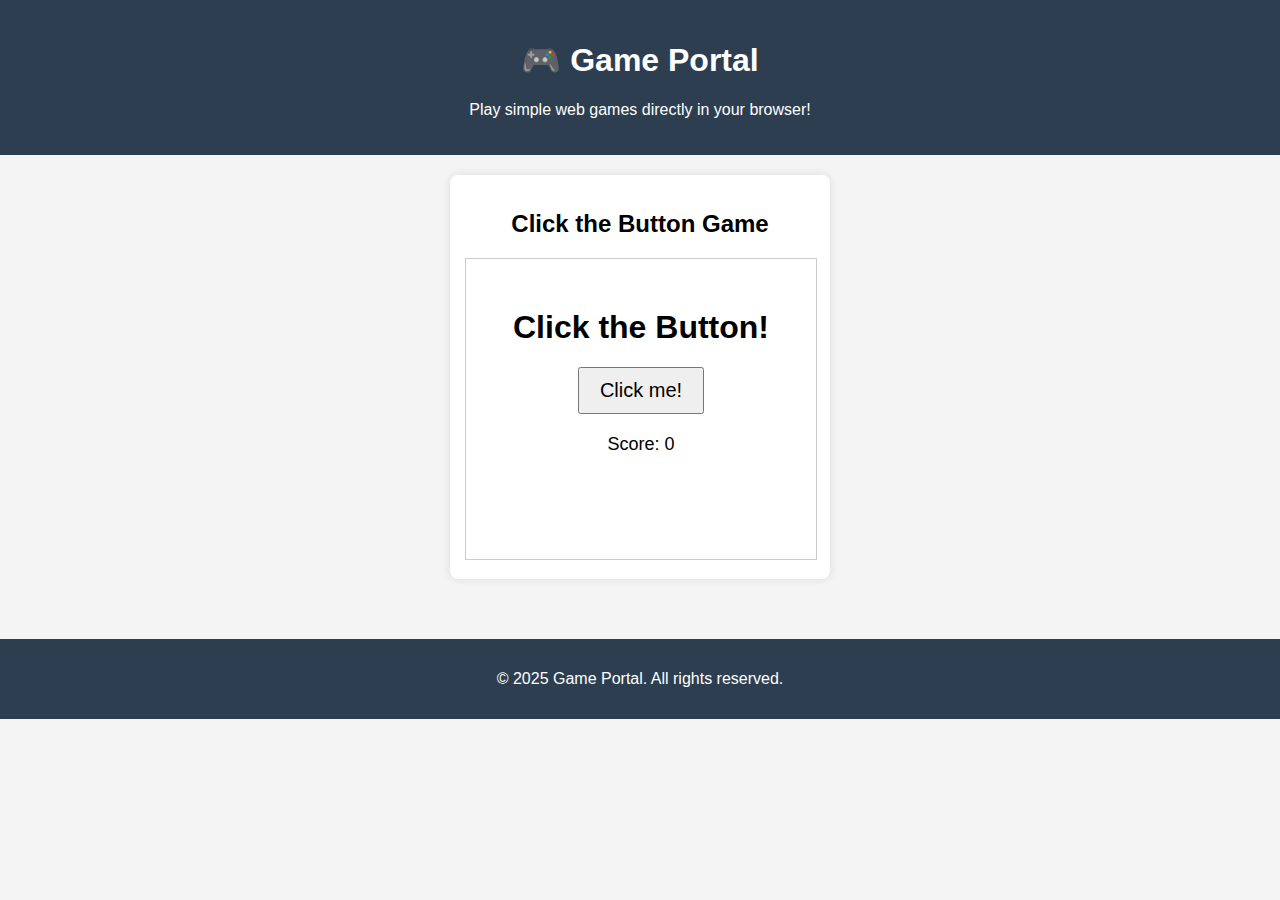
<file: index.html>
<!DOCTYPE html>
<html lang="en">
<head>
  <meta charset="UTF-8">
  <meta name="viewport" content="width=device-width, initial-scale=1.0">
  <title>Game Portal</title>
  <link rel="stylesheet" href="style.css">
</head>
<body>
  <header>
    <h1>🎮 Game Portal</h1>
    <p>Play simple web games directly in your browser!</p>
  </header>

  <main>
    <div class="game-card">
      <h2>Click the Button Game</h2>
      <iframe src="games/click-the-button.html" frameborder="0"></iframe>
    </div>
    <!-- Add more game-cards as needed -->
  </main>

  <footer>
    <p>© 2025 Game Portal. All rights reserved.</p>
  </footer>

  <script src="script.js"></script>
</body>
</html>
</file>
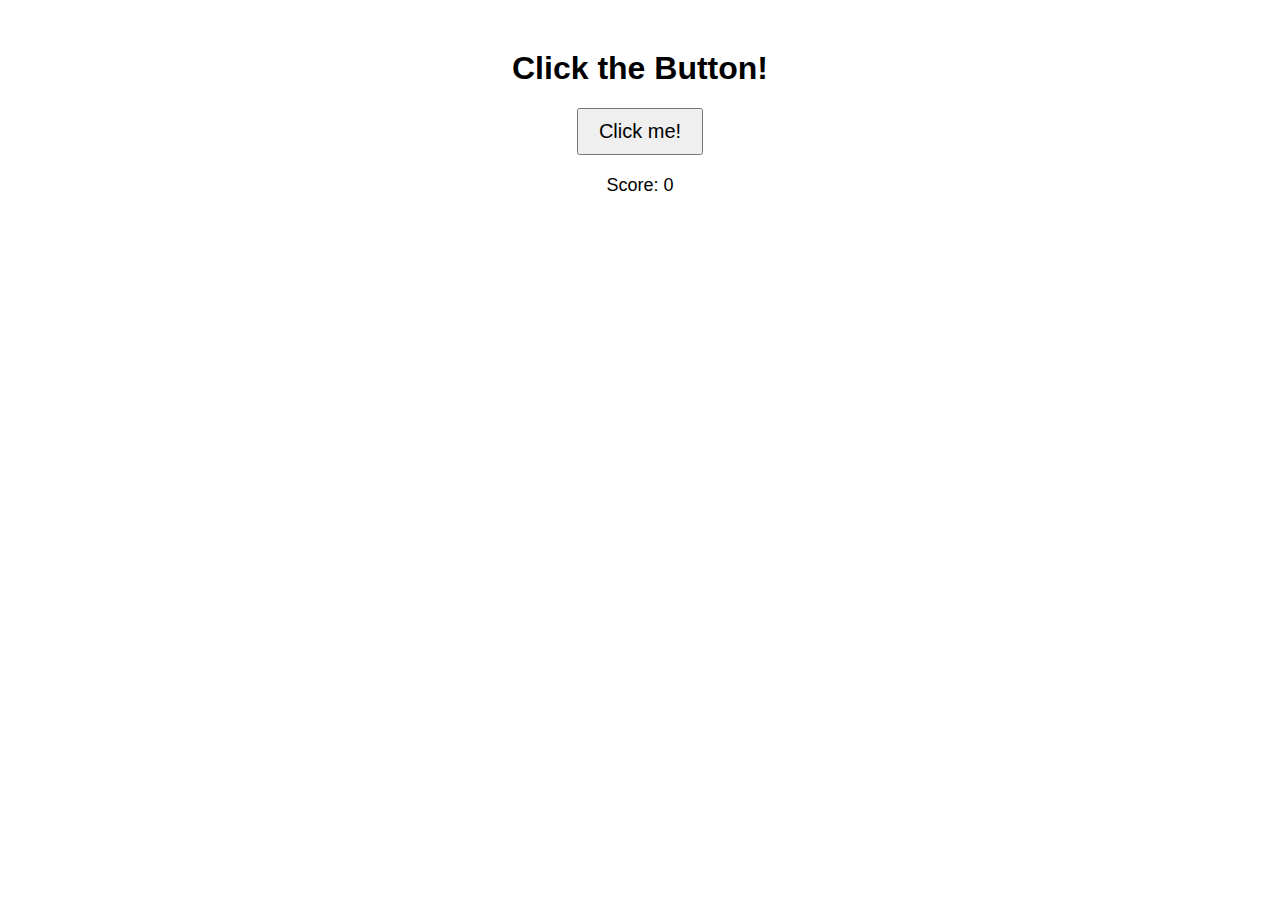
<file: games/click-the-button.html>
<!DOCTYPE html>
<html lang="en">
<head>
  <meta charset="UTF-8">
  <title>Click the Button</title>
  <style>
    body {
      font-family: sans-serif;
      text-align: center;
      margin-top: 50px;
    }
    button {
      font-size: 20px;
      padding: 10px 20px;
    }
    #score {
      margin-top: 20px;
      font-size: 18px;
    }
  </style>
</head>
<body>
  <h1>Click the Button!</h1>
  <button onclick="increaseScore()">Click me!</button>
  <div id="score">Score: 0</div>

  <script>
    let score = 0;
    function increaseScore() {
      score++;
      document.getElementById('score').textContent = "Score: " + score;
    }
  </script>
</body>
</html>
</file>
<file: style.css>
body {
  font-family: 'Segoe UI', sans-serif;
  background: #f4f4f4;
  margin: 0;
  padding: 0;
}

header {
  background: #2c3e50;
  color: white;
  padding: 20px;
  text-align: center;
}

main {
  padding: 20px;
  display: flex;
  flex-wrap: wrap;
  justify-content: center;
  gap: 20px;
}

.game-card {
  background: white;
  border-radius: 8px;
  box-shadow: 0 0 10px rgba(0,0,0,0.1);
  padding: 15px;
  width: 350px;
  text-align: center;
}

iframe {
  width: 100%;
  height: 300px;
  border: 1px solid #ccc;
}

footer {
  text-align: center;
  padding: 15px;
  background: #2c3e50;
  color: white;
  margin-top: 40px;
}
</file>
